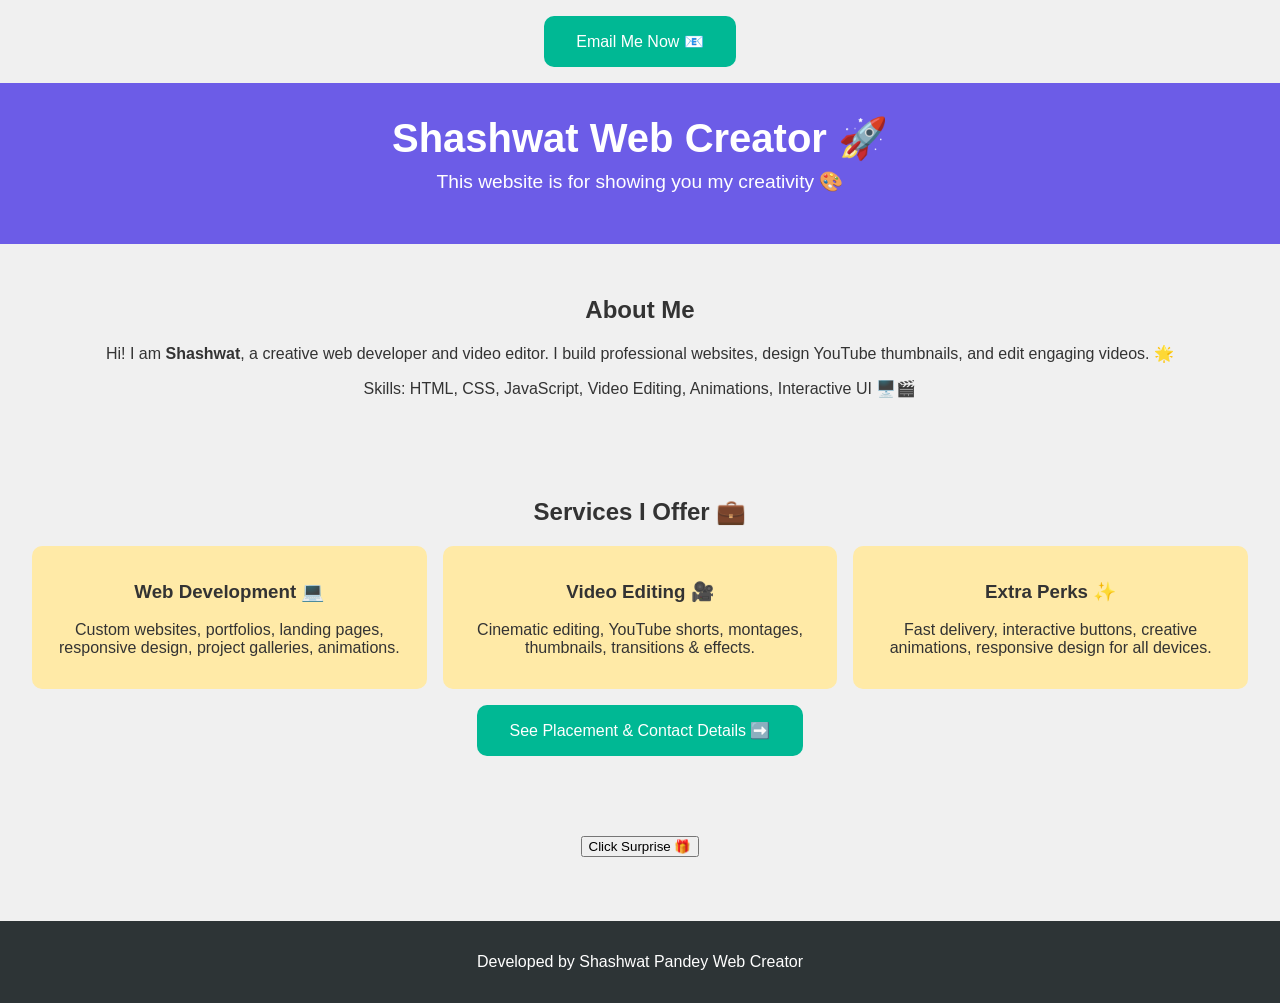
<file: index.html>
<!DOCTYPE html>
<html lang="en">
<head>
  <meta charset="UTF-8">
  <meta name="viewport" content="width=device-width, initial-scale=1.0">
  <title>Shashwat Pandey Web Portfolio</title><a href="mailto:yourname@gmail.com" class="btn">Email Me Now 📧</a>
  <link rel="stylesheet" href="style.css">
</head>
<body>
  <!-- Header -->
  <header>
    <h1>Shashwat Web Creator 🚀</h1>
    <p>This website is for showing you my creativity 🎨</p>
  </header>

  <!-- About Section -->
  <section class="about">
    <h2>About Me</h2>
    <p>Hi! I am <strong>Shashwat</strong>, a creative web developer and video editor. I build professional websites, design YouTube thumbnails, and edit engaging videos. 🌟</p>
    <p>Skills: HTML, CSS, JavaScript, Video Editing, Animations, Interactive UI 🖥️🎬</p>
  </section>

  <!-- Services Section -->
  <section class="services">
    <h2>Services I Offer 💼</h2>
    <div class="gallery">
      <div class="service">
        <h3>Web Development 💻</h3>
        <p>Custom websites, portfolios, landing pages, responsive design, project galleries, animations.</p>
      </div>
      <div class="service">
        <h3>Video Editing 🎥</h3>
        <p>Cinematic editing, YouTube shorts, montages, thumbnails, transitions & effects.</p>
      </div>
      <div class="service">
        <h3>Extra Perks ✨</h3>
        <p>Fast delivery, interactive buttons, creative animations, responsive design for all devices.</p>
      </div>
    </div>
    <a href="placements.html" class="btn">See Placement & Contact Details ➡️</a>
  </section>

  <!-- Surprise Button -->
  <section class="surprise">
    <button id="surpriseBtn">Click Surprise 🎁</button>
    <audio id="surpriseAudio" src=file:///home/shashwat/Downloads/phoenix_connection_brazil-surprise-sound-effect-99300.mp3></audio>
  </section>

  <footer>
    <p>Developed by Shashwat Pandey Web Creator </p>
  </footer>

  <script src="script.js" defer></script>
</body>
</html>
</file>
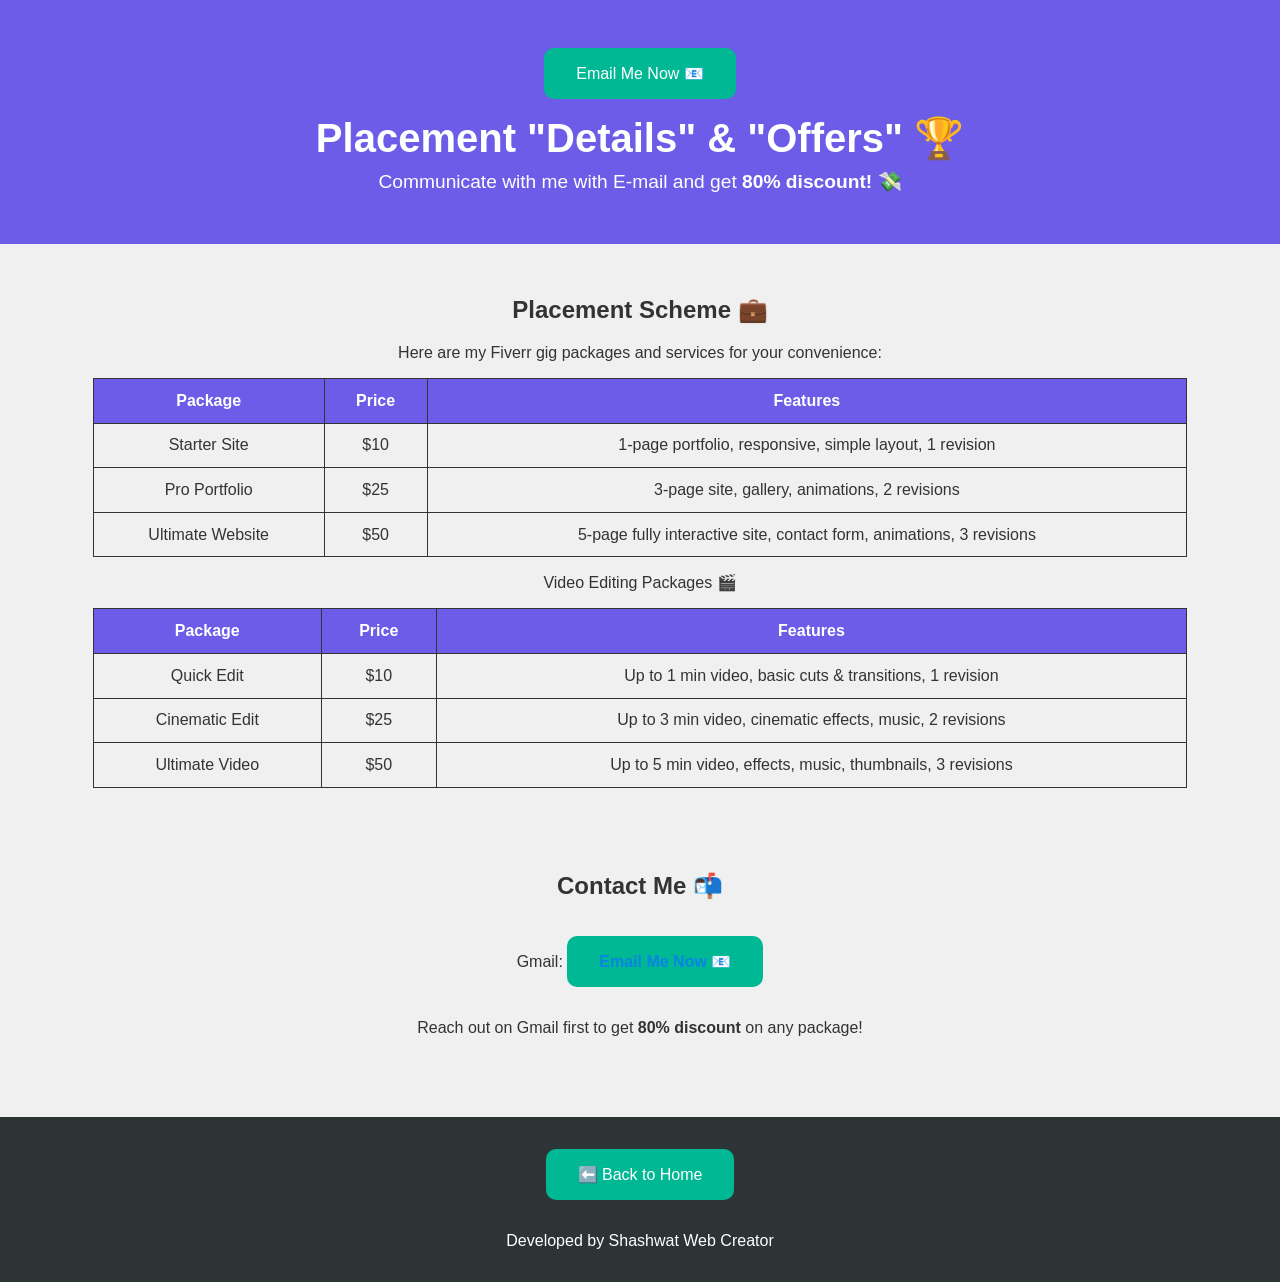
<file: placements.html>
<!DOCTYPE html>
<html lang="en">
<head>
  <meta charset="UTF-8">
  <meta name="viewport" content="width=device-width, initial-scale=1.0">
  <title>Shashwat Web creation "Details" Placements</title>
  <link rel="stylesheet" href="style.css">
</head>
<body>
  <header><a href="mailto:shashwat0900@gmail.com" class="btn">Email Me Now 📧</a>
    <h1>Placement "Details" & "Offers" 🏆</h1>
    <p>Communicate with me with E-mail and get <strong>80% discount!</strong> 💸</p>
  </header>

  <!-- Placement Section -->
  <section class="placements">
    <h2>Placement Scheme 💼</h2>
    <p>Here are my Fiverr gig packages and services for your convenience:</p>
    <table>
      <tr>
        <th>Package</th>
        <th>Price</th>
        <th>Features</th>
      </tr>
      <tr>
        <td>Starter Site</td>
        <td>$10</td>
        <td>1-page portfolio, responsive, simple layout, 1 revision</td>
      </tr>
      <tr>
        <td>Pro Portfolio</td>
        <td>$25</td>
        <td>3-page site, gallery, animations, 2 revisions</td>
      </tr>
      <tr>
        <td>Ultimate Website</td>
        <td>$50</td>
        <td>5-page fully interactive site, contact form, animations, 3 revisions</td>
      </tr>
    </table>

    <p>Video Editing Packages 🎬</p>
    <table>
      <tr>
        <th>Package</th>
        <th>Price</th>
        <th>Features</th>
      </tr>
      <tr>
        <td>Quick Edit</td>
        <td>$10</td>
        <td>Up to 1 min video, basic cuts & transitions, 1 revision</td>
      </tr>
      <tr>
        <td>Cinematic Edit</td>
        <td>$25</td>
        <td>Up to 3 min video, cinematic effects, music, 2 revisions</td>
      </tr>
      <tr>
        <td>Ultimate Video</td>
        <td>$50</td>
        <td>Up to 5 min video, effects, music, thumbnails, 3 revisions</td>
      </tr>
    </table>
  </section>

  <!-- Contact Section -->
  <section class="contact">
    <h2>Contact Me 📬</h2>
    <p>Gmail: <strong><a href="https://gmail.com" target="_blank"><a href="mailto:shashwat0900@gmail.com" class="btn">Email Me Now 📧</a></a></strong></p>
    <p>Reach out on Gmail first to get <strong>80% discount</strong> on any package!</p>
  </section>

  <footer>
    <a href="index.html" class="btn">⬅️ Back to Home</a>
    <p>Developed by Shashwat Web Creator</p>
  </footer>

  <script src="script.js" defer></script>
</body>
</html>
</file>
<file: style.css>
body {
  font-family: 'Segoe UI', sans-serif;
  margin: 0; padding: 0;
  background: #f0f0f0; color: #333; text-align: center;
}

/* Header */
header {
  background: #6c5ce7;
  color: white;
  padding: 2rem;
  animation: slideDown 1s;
}

header h1 { margin: 0; font-size: 2.5rem; }
header p { margin-top: 0.5rem; font-size: 1.2rem; }

@keyframes slideDown { from { transform: translateY(-50px); opacity: 0;} to { transform: translateY(0); opacity: 1;} }

/* Sections */
section { padding: 2rem; }
.gallery { display: grid; grid-template-columns: repeat(auto-fit,minmax(200px,1fr)); gap: 1rem; justify-items:center; }
.service { background:#ffeaa7; border-radius:10px; padding:1rem; animation: fadeInUp 1s; }

@keyframes fadeInUp { from {opacity:0; transform:translateY(20px);} to {opacity:1; transform:translateY(0);} }

.btn { display:inline-block; padding:1rem 2rem; margin:1rem 0; background:#00b894; color:white; text-decoration:none; border-radius:10px; transition:0.2s; }
.btn:hover { transform: scale(1.1); }

/* Tables */
table { width: 90%; margin:auto; border-collapse: collapse; animation: fadeInUp 1s; }
th, td { border:1px solid #333; padding:0.8rem; }
th { background:#6c5ce7; color:white; }

/* Contact */
.contact a { color:#0984e3; text-decoration:none; font-weight:bold; }
.contact a:hover { text-decoration:underline; }

/* Footer */
footer { padding:1rem; background:#2d3436; color:white; margin-top:2rem; }
</file>
